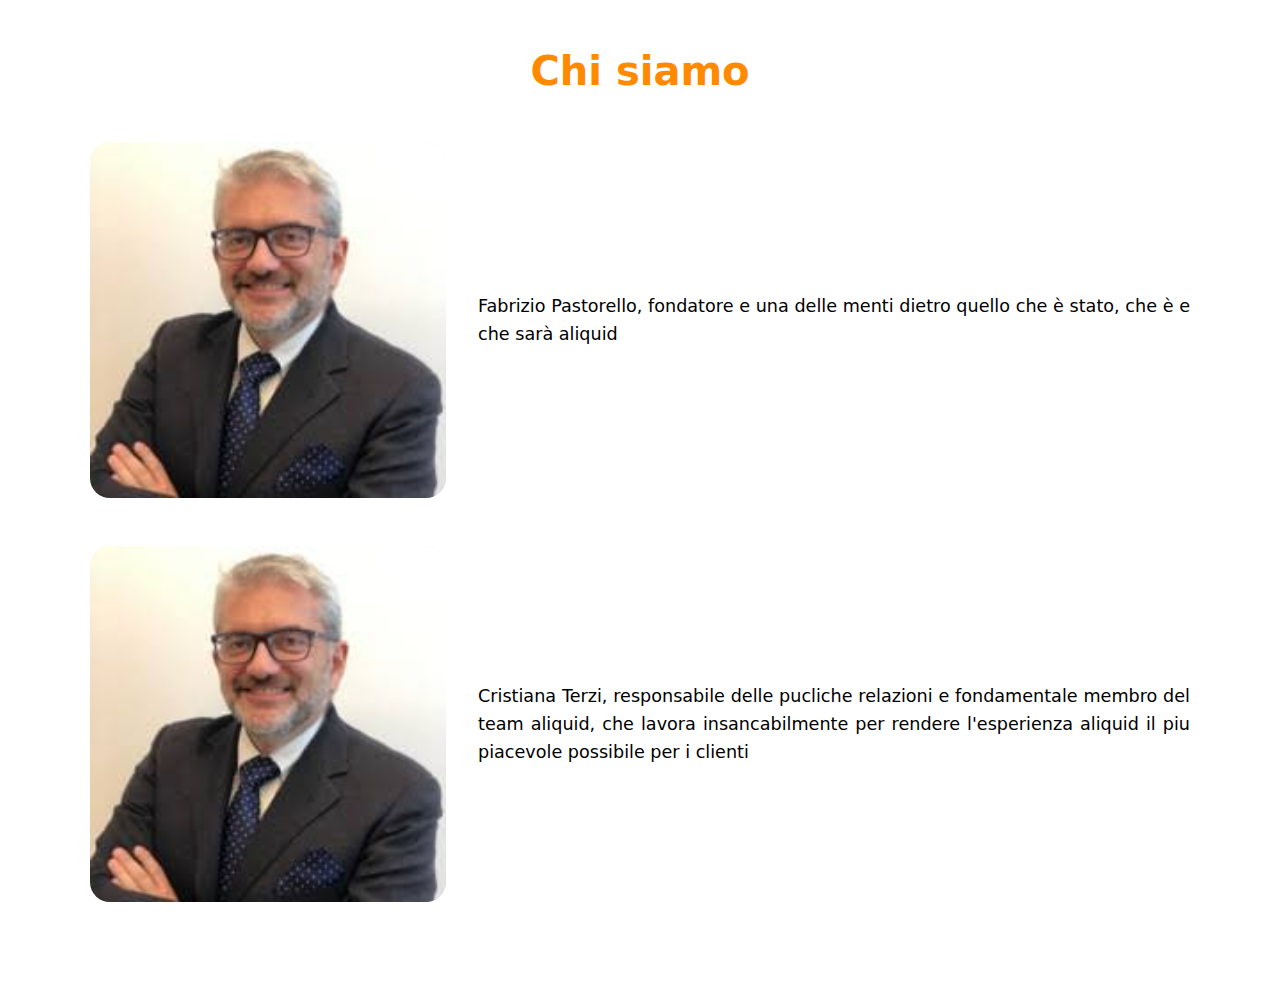
<file: chi-siamo/index.html>
<!DOCTYPE html>
<html lang="it">
<head>
  <meta charset="UTF-8">
  <title>Chi siamo</title>
  <meta name="viewport" content="width=device-width, initial-scale=1.0">
  <link rel="stylesheet" href="../style.css">
</head>

<body class="white-page">

  <h1 class="page-title">Chi siamo</h1>

  <!-- MODULO 1 -->
  <div class="bio-module">
    <div class="bio-photo">
      <img src="../images/fabrizio.jfif" alt="Membro del team">
    </div>
    <div class="bio-text">
      <p>
Fabrizio Pastorello, fondatore e una delle menti dietro quello che è stato, che è e che sarà aliquid
      </p>
    </div>
  </div>

    <!-- MODULO 1 -->
  <div class="bio-module">
    <div class="bio-photo">
      <img src="../images/fabrizio.jfif" alt="Membro del team">
    </div>
    <div class="bio-text">
      <p>
Cristiana Terzi, responsabile delle pucliche relazioni e fondamentale membro del team aliquid, che lavora insancabilmente per rendere l'esperienza aliquid il piu piacevole possibile per i clienti
      </p>
    </div>
  </div>

</body>
</html>
</file>
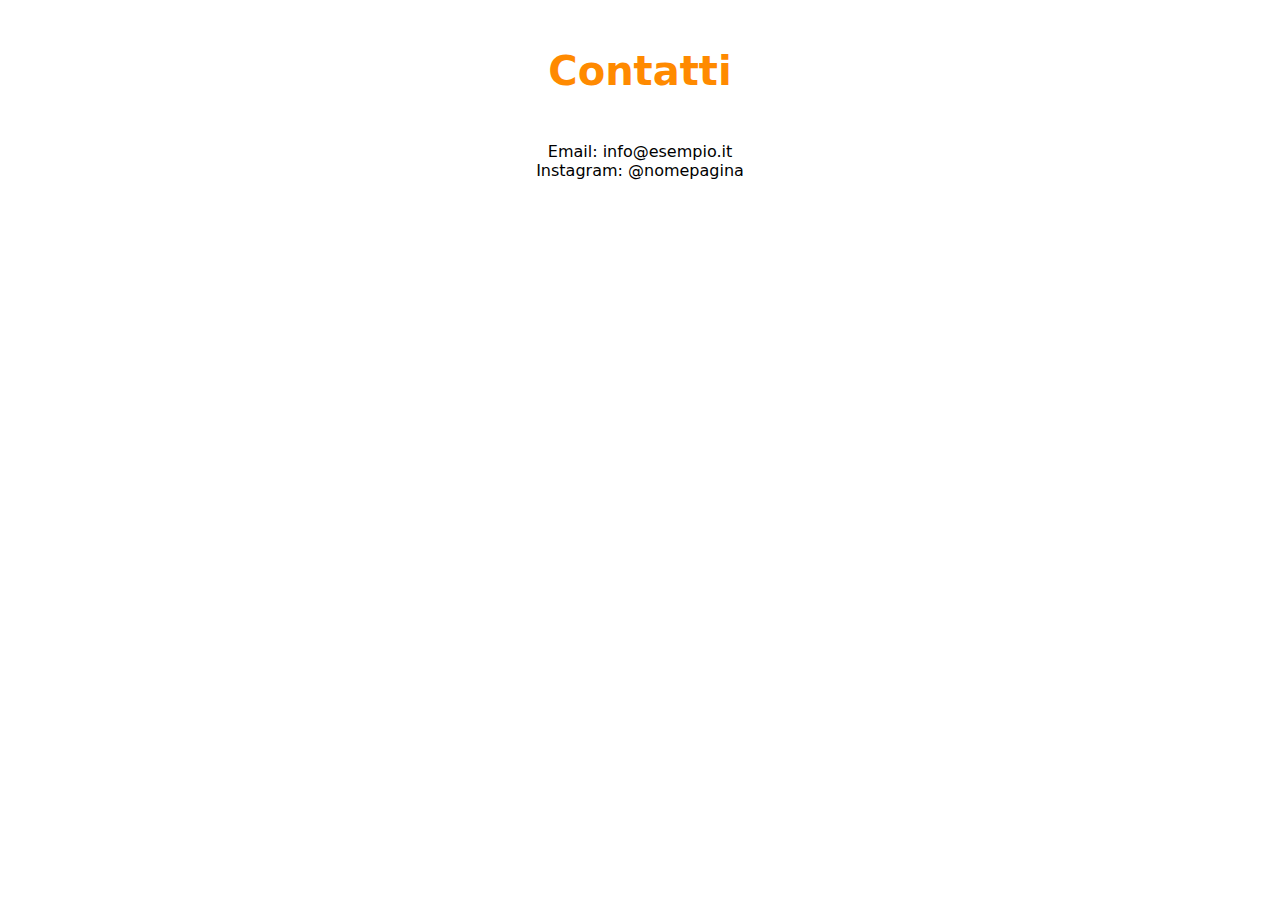
<file: contatti/index.html>
<!DOCTYPE html>
<html lang="it">
<head>
  <meta charset="UTF-8">
  <title>Contatti</title>
  <meta name="viewport" content="width=device-width, initial-scale=1.0">
  <link rel="stylesheet" href="../style.css">
</head>
<body class="white-page">

  <h1 class="page-title">Contatti</h1>

  <p style="text-align:center;">
    Email: info@esempio.it<br>
    Instagram: @nomepagina
  </p>

</body>
</html>
</file>
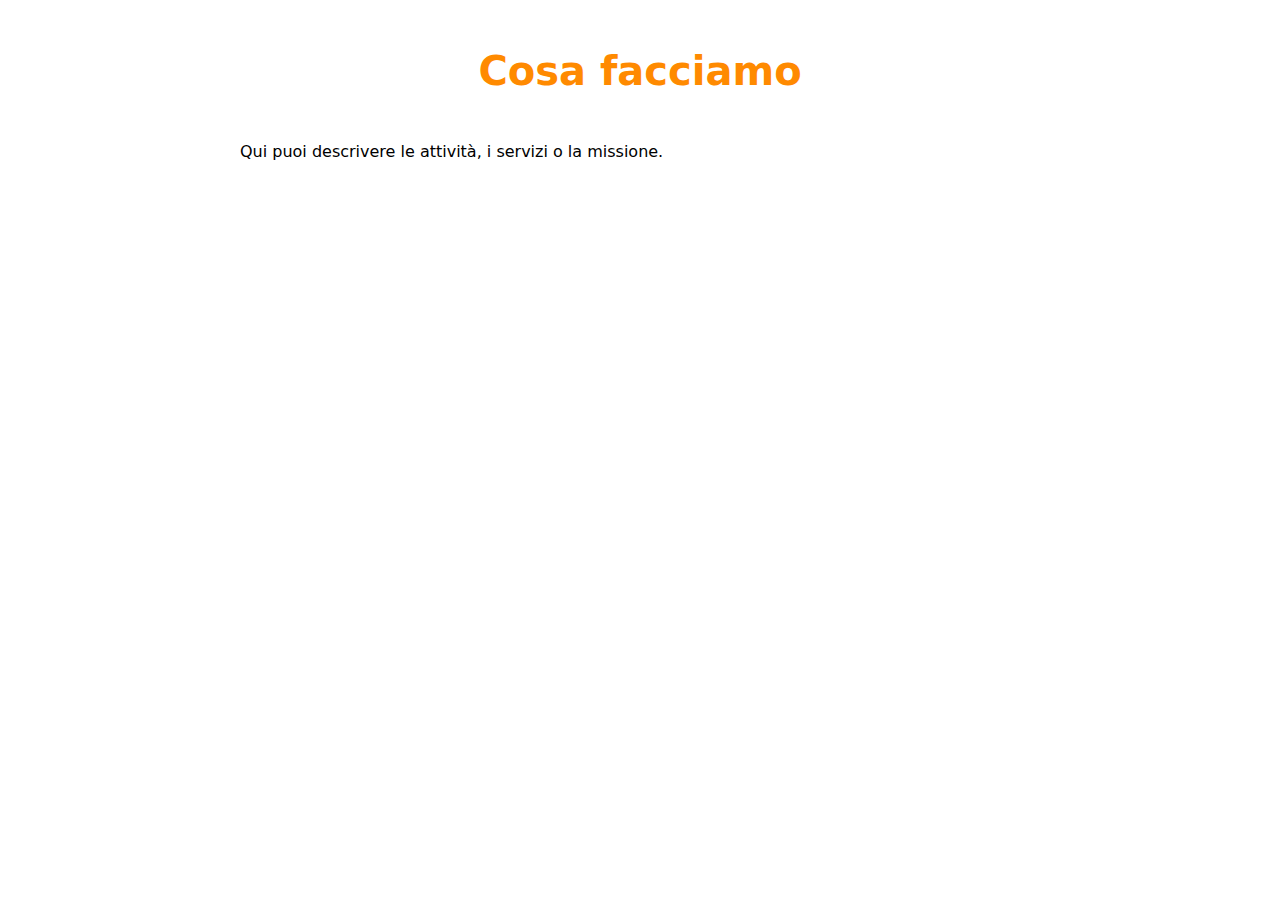
<file: cosa-facciamo/index.html>
<!DOCTYPE html>
<html lang="it">
<head>
  <meta charset="UTF-8">
  <title>Cosa facciamo</title>
  <meta name="viewport" content="width=device-width, initial-scale=1.0">
  <link rel="stylesheet" href="../style.css">
</head>
<body class="white-page">

  <h1 class="page-title">Cosa facciamo</h1>

  <p style="max-width:800px;margin:0 auto;text-align:justify;">
    Qui puoi descrivere le attività, i servizi o la missione.
  </p>

</body>
</html>
</file>
<file: style.css>
/* Reset base */
* {
  box-sizing: border-box;
  margin: 0;
  padding: 0;
}

/* Corpo della pagina */
body {
  font-family: 'Inter', system-ui, sans-serif;
  background-color: #ffffff; /* sfondo bianco
 /* tutte le scritte nere di default */
}

/* Wrapper principale */
.wrapper {
  display: flex;
  flex-direction: column;
  align-items: center;
  gap: 3rem;
  padding: 3rem 1rem;
}

/* Hero images */
.hero img {
  width: 100%;
  max-width: 1100px;
  height: auto;
  display: block;
  border-radius: 0; /* immagini senza riquadro */
}

/* Testo principale */
.claim {
  text-align: center;
  padding: 2rem 3rem;
  position: relative;
  z-index: 10;
}

.claim p {
  font-size: clamp(1.4rem, 3vw, 2rem);
  color: #000000; /* nero */
  margin: 0.3rem 0;
}

.claim .accent {
  color: #ff8a00; /* "ma!" arancione acceso */
  font-weight: 700;
}

/* Titolo sotto immagini */
.headline {
  font-size: clamp(1.6rem, 3vw, 2.2rem);
  color: #000000; /* nero */
  margin: 2rem 0;
}

/* Contenitore riquadri */
.cards {
  display: grid;
  grid-template-columns: repeat(auto-fit, minmax(220px, 1fr));
  gap: 2rem;
  width: 100%;
  max-width: 900px;
  margin-bottom: 4rem; /* spazio sotto */
  position: relative;
  z-index: 5;
}

/* Riquadri */
.card {
  opacity: 1;               /* visibili subito */
  transform: translateY(0);
  background: #ffffff;      /* bianco pieno */
  border-radius: 24px;
  box-shadow: 0 8px 30px rgba(0,0,0,0.15);
  padding: 2.5rem 1.5rem;
  text-align: center;
  font-size: 1.2rem;
  transition: transform 0.3s ease, box-shadow 0.3s ease;
  cursor: pointer;
}

/* Hover riquadri */
.card:hover {
  transform: translateY(-8px);
  box-shadow: 0 20px 40px rgba(0,0,0,0.25);
}
/* PAGINE BIANCHE */
.white-page {
  background: #ffffff;
  padding: 3rem 1.5rem;
  color: #000;
}

/* TITOLO PAGINA */
.page-title {
  text-align: center;
  color: #ff8a00;
  font-size: 2.5rem;
  margin-bottom: 3rem;
}

/* MODULO CHI SIAMO */
.bio-module {
  max-width: 1100px;
  margin: 0 auto 3rem auto;
  display: flex;
  gap: 2rem;
  align-items: center;
}

.bio-photo {
  flex: 1;
  min-height: 220px;
  background: #f2f2f2;
  border-radius: 20px;
  display: flex;
  align-items: center;
  justify-content: center;
  color: #999;
}

.bio-photo img {
  width: 100%;
  height: 100%;
  object-fit: cover;
  border-radius: 20px;
}

.bio-text {
  flex: 2;
}

.bio-text p {
  text-align: justify;
  line-height: 1.6;
  font-size: 1.1rem;
}

/* RESPONSIVE */
@media (max-width: 768px) {
  .bio-module {
    flex-direction: column;
  }
}
</file>
